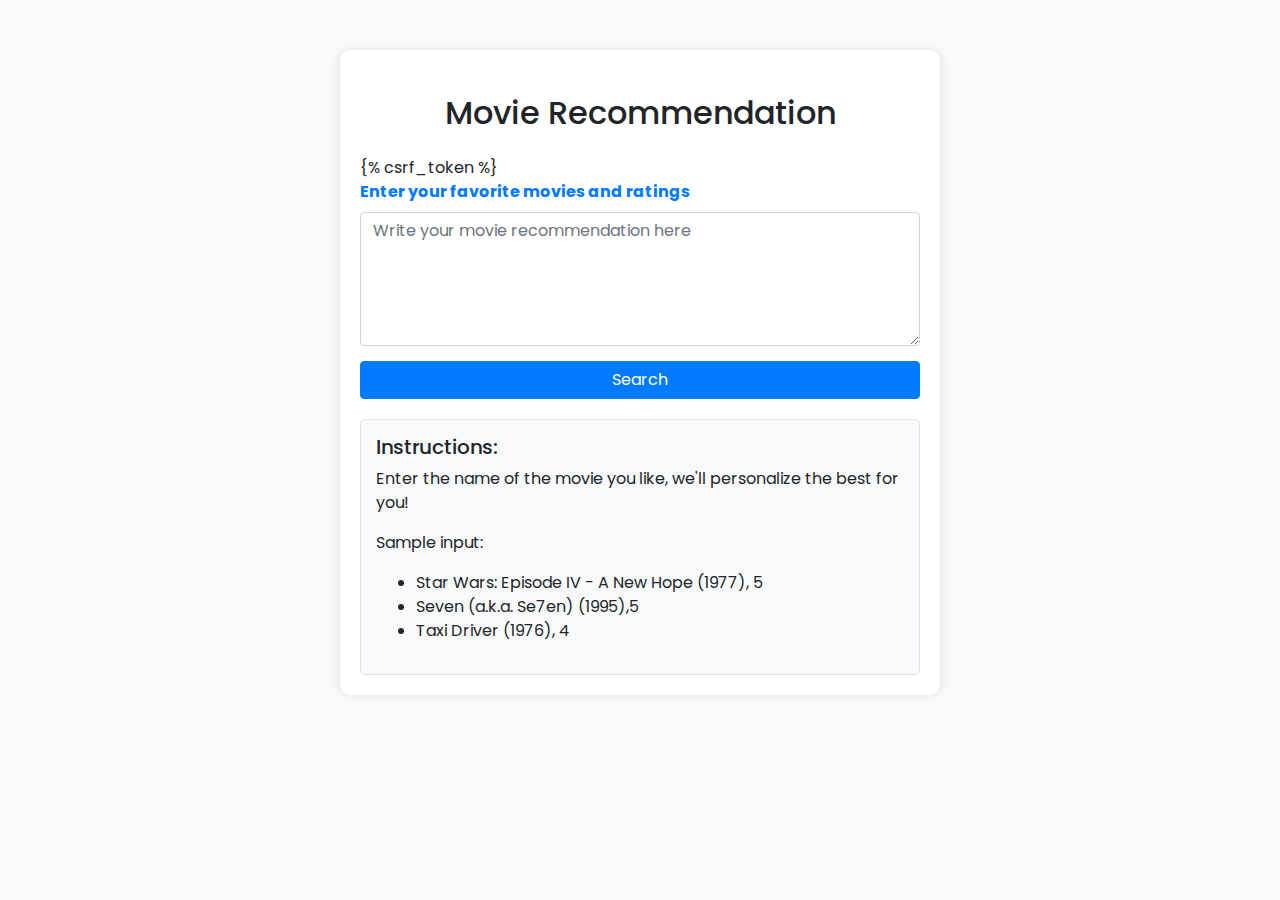
<file: MovieRecSysv1/mywebsiteV1/movierec/templates/CuratedforUserInput.html>
<!DOCTYPE html>
<html lang="en">
<head>
    <meta charset="UTF-8">
    <meta name="viewport" content="width=device-width, initial-scale=1.0">
    <link rel="stylesheet" href="https://maxcdn.bootstrapcdn.com/bootstrap/4.5.2/css/bootstrap.min.css">
    <link rel="stylesheet" href="https://fonts.googleapis.com/css2?family=Poppins:wght@400;700&display=swap">
    <style>
        body {
            background-color: #f8f9fa;
            font-family: 'Poppins', sans-serif;
        }

        .recommendation-box {
            max-width: 600px;
            margin: auto;
            background-color: #ffffff;
            padding: 20px;
            border-radius: 10px;
            box-shadow: 0 0 10px rgba(0, 0, 0, 0.1);
            margin-top: 50px;
        }

        .instruction-card {
            margin-top: 20px;
            padding: 15px;
            background-color: #f8f9fa;
            border: 1px solid #dee2e6;
            border-radius: 5px;
        }

        .form-group label {
            font-weight: bold;
            color: #007bff;
        }

        .form-control {
            margin-bottom: 15px;
        }

        button.btn-primary {
            background-color: #007bff;
            border: 1px solid #007bff;
        }

        button.btn-primary:hover {
            background-color: #0056b3;
            border: 1px solid #0056b3;
        }
    </style>
    <title>Movies Curated for you</title>
</head>
<body>

    <div class="container recommendation-box">
        <h2 class="mt-4 mb-4 text-center">Movie Recommendation</h2>

        <!-- Multi-line text box and Recommend button -->
        <form action="Moviesforyou" method = "post">
            {% csrf_token %}
            <div class="form-group">
                <label for="moviesforyou">Enter your favorite movies and ratings</label>
                <textarea class="form-control" id="moviesforyou" name="moviesforyou" rows="5" placeholder="Write your movie recommendation here"></textarea>
                <input type="submit" class="btn  btn-primary btn-block" value="Search">
            </div>  
        </form>

        <!-- Instruction card -->
        <div class="instruction-card">
            <h5>Instructions:</h5>
            <p>Enter the name of the movie you like, we'll personalize the best for you!</p>
            <p>Sample input:</p>
            <ul>
                <li> Star Wars: Episode IV - A New Hope (1977), 5 </li>
                <li> Seven (a.k.a. Se7en) (1995),5 </li>
                <li> Taxi Driver (1976), 4 </li>
            </ul>
        </div>
    </div>

    <!-- Bootstrap JS and Popper.js (required for Bootstrap components) -->
    <script src="https://code.jquery.com/jquery-3.5.1.slim.min.js"></script>
    <script src="https://cdn.jsdelivr.net/npm/@popperjs/core@2.11.6/dist/umd/popper.min.js"></script>
    <script src="https://maxcdn.bootstrapcdn.com/bootstrap/4.5.2/js/bootstrap.min.js"></script>

    <!-- JavaScript function for the button click -->
    <script>
        function recommendMovie() {
            // Add your logic here for handling the movie recommendation
            alert('Movie recommended!'); // Example: Show an alert
        }
    </script>

</body>
</html>
</file>
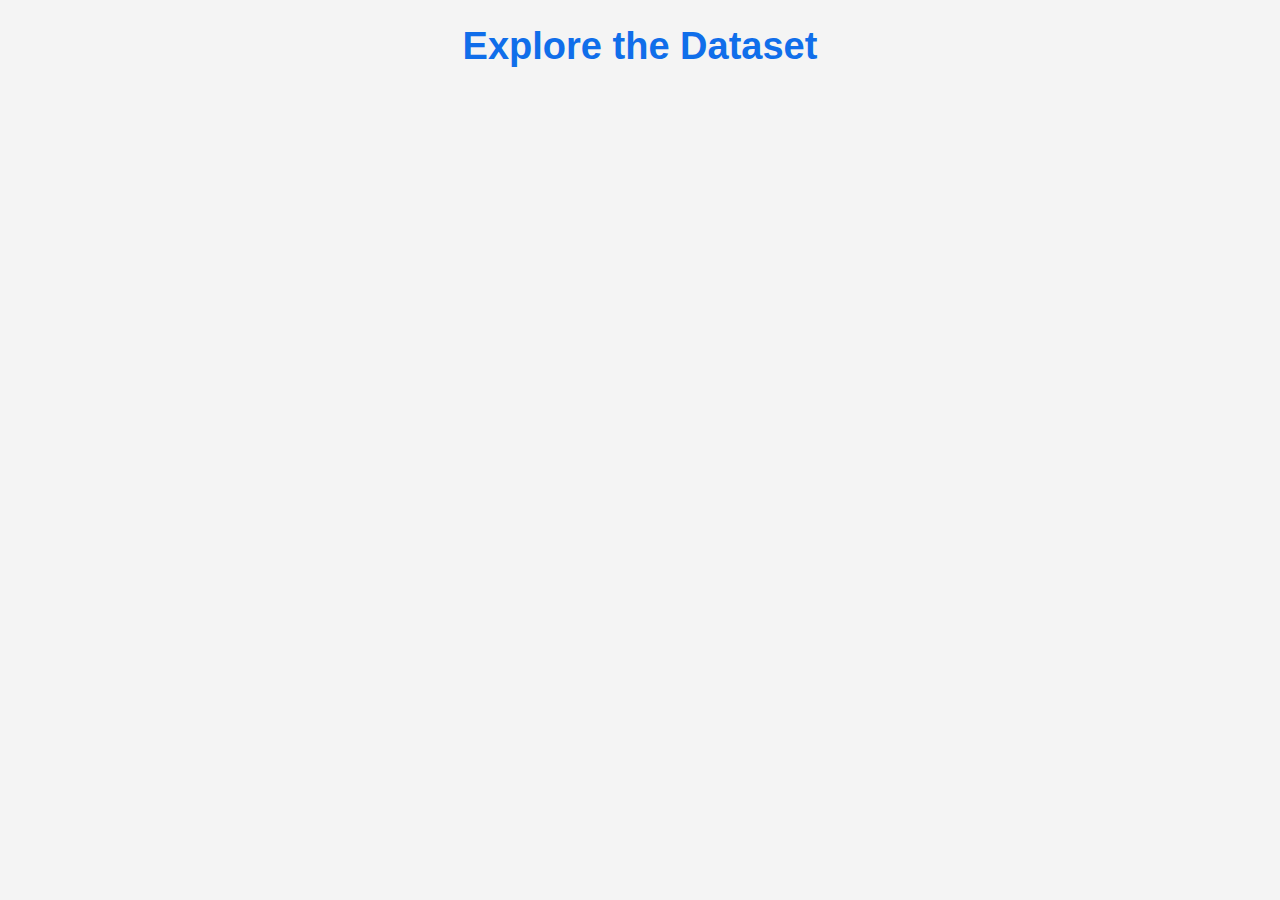
<file: MovieRecSysv1/mywebsiteV1/movierec/templates/Dataset_dashboard.html>
<!DOCTYPE html>
<html lang="en">
<head>
    <meta charset="UTF-8">
    <meta http-equiv="X-UA-Compatible" content="IE=edge">
    <meta name="viewport" content="width=device-width, initial-scale=1.0">
    <title>Embedded Dashboard</title>
    <link rel="stylesheet" href="https://fonts.googleapis.com/css2?family=Roboto:wght@400;700&display=swap">
    <style>
        body {
            font-family: 'Roboto', sans-serif;
            background-color: #f4f4f4;
            text-align: center;
            margin: 0;
            padding: 0;
            color: #333; /* Improved text color for better readability */
        }

        h1 {
            font-size: 38px;
            color: #106eea;
            font-weight: 600;
            font-family: "Poppins", sans-serif;
            margin-bottom: 20px;
        }
    </style>
</head>
<body>

    <h1>Explore the Dataset</h1>
    <div class='tableauPlaceholder' id='viz1700773411436' style='position: relative'><noscript><a href='#'><img alt='Dashboard 1 ' src='https:&#47;&#47;public.tableau.com&#47;static&#47;images&#47;Ne&#47;Netflix_Workbook_17007725041820&#47;Dashboard1&#47;1_rss.png' style='border: none' /></a></noscript><object class='tableauViz'  style='display:none;'><param name='host_url' value='https%3A%2F%2Fpublic.tableau.com%2F' /> <param name='embed_code_version' value='3' /> <param name='site_root' value='' /><param name='name' value='Netflix_Workbook_17007725041820&#47;Dashboard1' /><param name='tabs' value='no' /><param name='toolbar' value='yes' /><param name='static_image' value='https:&#47;&#47;public.tableau.com&#47;static&#47;images&#47;Ne&#47;Netflix_Workbook_17007725041820&#47;Dashboard1&#47;1.png' /> <param name='animate_transition' value='yes' /><param name='display_static_image' value='yes' /><param name='display_spinner' value='yes' /><param name='display_overlay' value='yes' /><param name='display_count' value='yes' /><param name='language' value='en-US' /></object></div>                <script type='text/javascript'>                    var divElement = document.getElementById('viz1700773411436');                    var vizElement = divElement.getElementsByTagName('object')[0];                    if ( divElement.offsetWidth > 800 ) { vizElement.style.width='1500px';vizElement.style.height='927px';} else if ( divElement.offsetWidth > 500 ) { vizElement.style.width='1500px';vizElement.style.height='927px';} else { vizElement.style.width='100%';vizElement.style.height='1477px';}                     var scriptElement = document.createElement('script');                    scriptElement.src = 'https://public.tableau.com/javascripts/api/viz_v1.js';                    vizElement.parentNode.insertBefore(scriptElement, vizElement);                </script>

</body>
</html>
</file>
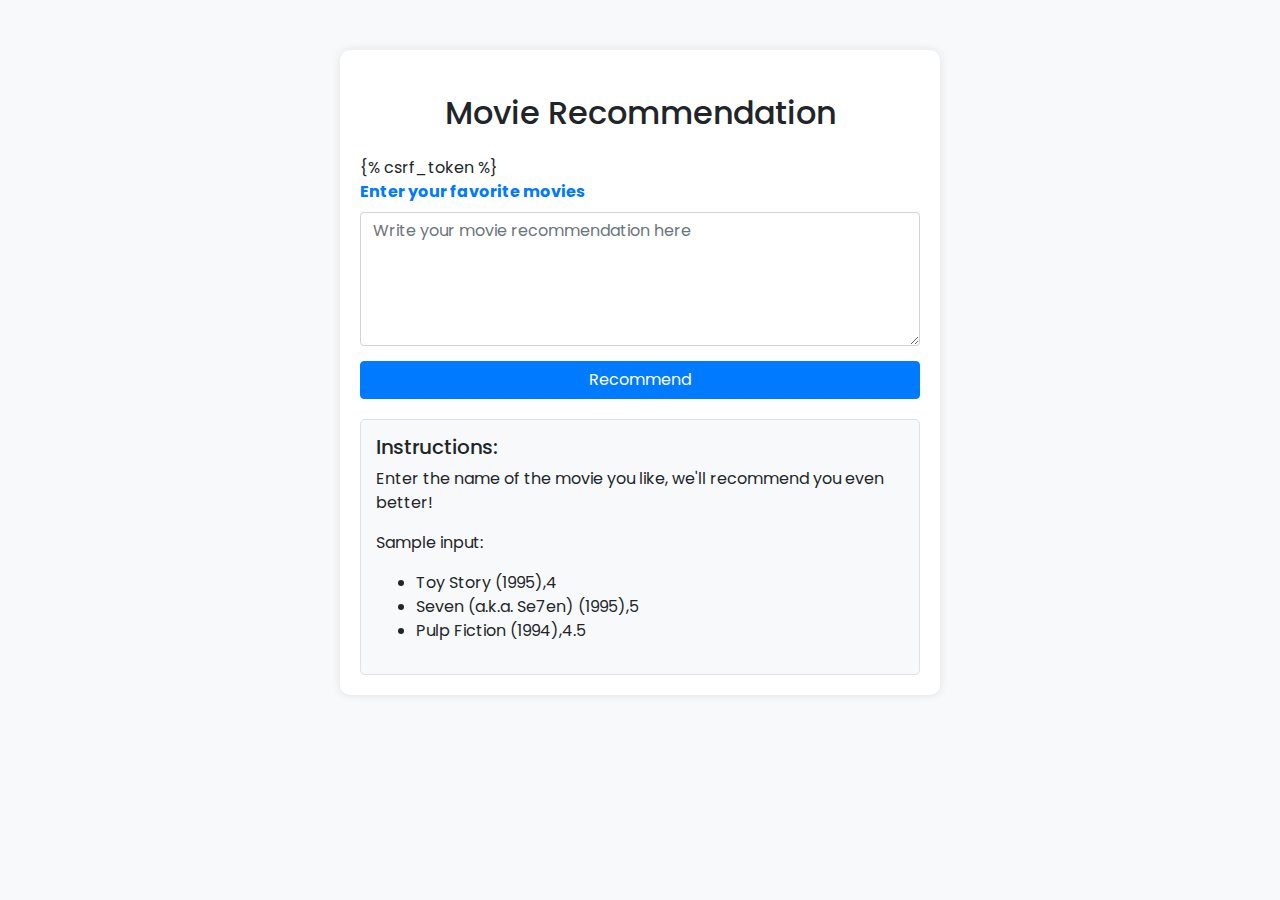
<file: MovieRecSysv1/mywebsiteV1/movierec/templates/input.html>
<!DOCTYPE html>
<html lang="en">
<head>
    <meta charset="UTF-8">
    <meta name="viewport" content="width=device-width, initial-scale=1.0">
    <link rel="stylesheet" href="https://maxcdn.bootstrapcdn.com/bootstrap/4.5.2/css/bootstrap.min.css">
    <link rel="stylesheet" href="https://fonts.googleapis.com/css2?family=Poppins:wght@400;700&display=swap">
    <style>
        body {
            background-color: #f8f9fa;
            font-family: 'Poppins', sans-serif;
        }

        .recommendation-box {
            max-width: 600px;
            margin: auto;
            background-color: #ffffff;
            padding: 20px;
            border-radius: 10px;
            box-shadow: 0 0 10px rgba(0, 0, 0, 0.1);
            margin-top: 50px;
        }

        .instruction-card {
            margin-top: 20px;
            padding: 15px;
            background-color: #f8f9fa;
            border: 1px solid #dee2e6;
            border-radius: 5px;
        }

        .form-group label {
            font-weight: bold;
            color: #007bff;
        }

        .form-control {
            margin-bottom: 15px;
        }

        button.btn-primary {
            background-color: #007bff;
            border: 1px solid #007bff;
        }

        button.btn-primary:hover {
            background-color: #0056b3;
            border: 1px solid #0056b3;
        }
    </style>
    <title>Movie Recommendation</title>
</head>
<body>

    <div class="container recommendation-box">
        <h2 class="mt-4 mb-4 text-center">Movie Recommendation</h2>

        <!-- Multi-line text box and Recommend button -->
        <form action="RecommendMovies" method = "post">
            {% csrf_token %}
            <div class="form-group">
                <label for="movieRecommendation">Enter your favorite movies</label>
                <textarea class="form-control" id="movieRecommendation" name="movieRecommendation" rows="5" placeholder="Write your movie recommendation here"></textarea>
                <input type="submit" class="btn  btn-primary btn-block" value="Recommend">
            </div>  
        </form>

        <!-- Instruction card -->
        <div class="instruction-card">
            <h5>Instructions:</h5>
            <p>Enter the name of the movie you like, we'll recommend you even better!</p>
            <p>Sample input:</p>
            <ul>
                <li> Toy Story (1995),4 </li>
                <li> Seven (a.k.a. Se7en) (1995),5 </li>
                <li> Pulp Fiction (1994),4.5 </li>
            </ul>
        </div>
    </div>

    <!-- Bootstrap JS and Popper.js (required for Bootstrap components) -->
    <script src="https://code.jquery.com/jquery-3.5.1.slim.min.js"></script>
    <script src="https://cdn.jsdelivr.net/npm/@popperjs/core@2.11.6/dist/umd/popper.min.js"></script>
    <script src="https://maxcdn.bootstrapcdn.com/bootstrap/4.5.2/js/bootstrap.min.js"></script>

    <!-- JavaScript function for the button click -->
    <script>
        function recommendMovie() {
            // Add your logic here for handling the movie recommendation
            alert('Movie recommended!'); // Example: Show an alert
        }
    </script>

</body>
</html>
</file>
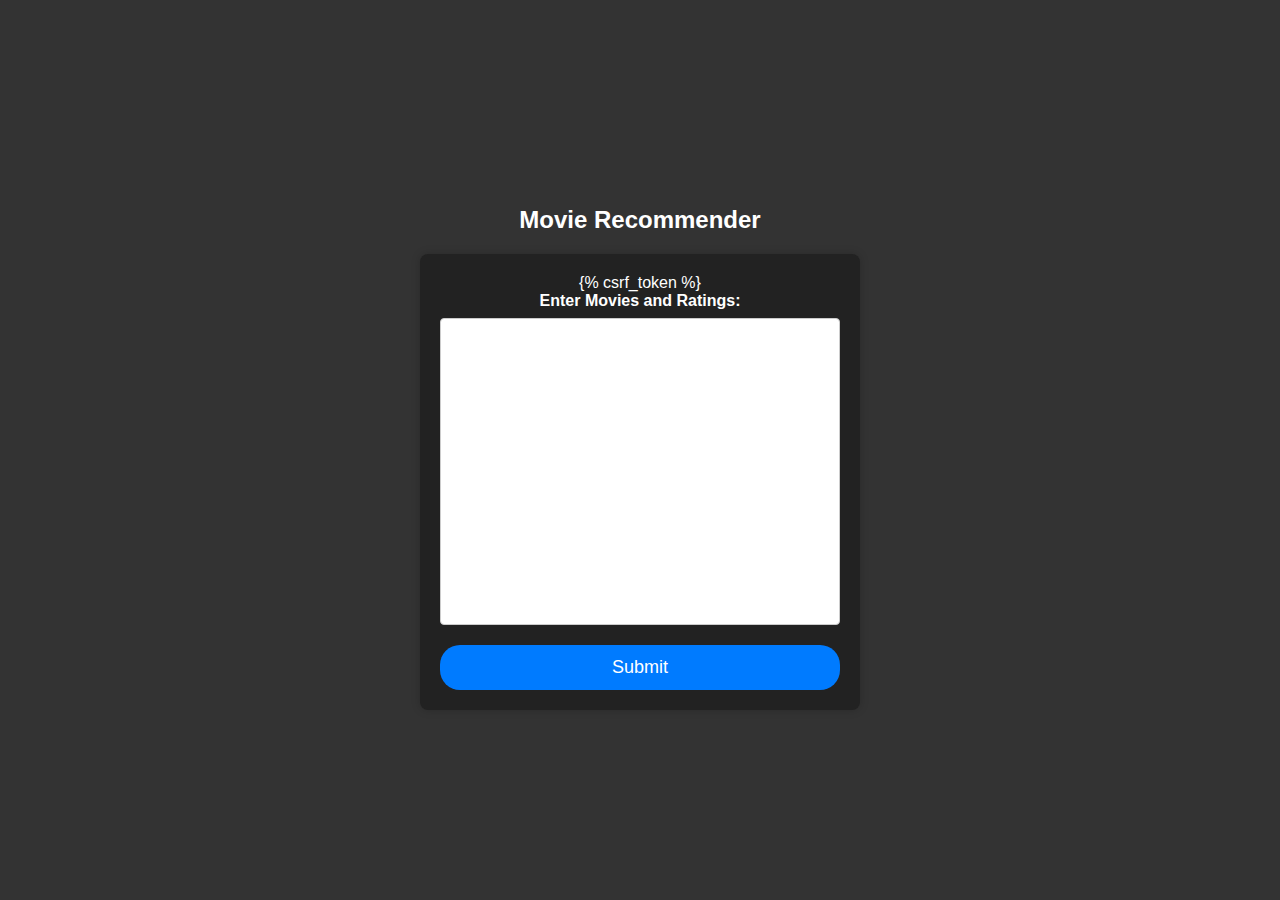
<file: MovieRecSysv1/mywebsiteV1/movierec/templates/RecomInput.html>
<!DOCTYPE html>
<html lang="en">
<head>
    <meta charset="UTF-8">
    <meta name="viewport" content="width=device-width, initial-scale=1.0">
    <title>Movie Recommender</title>
    <style>
        body {
            font-family: Arial, sans-serif;
            background-color: #333;
            color: #fff;
            margin: 0;
            padding: 0;
            display: flex;
            flex-direction: column;
            justify-content: center;
            align-items: center;
            height: 100vh;
        }

        .container {
            background-color: #222;
            border-radius: 8px;
            box-shadow: 0px 0px 10px rgba(0, 0, 0, 0.2);
            padding: 20px;
            width: 400px;
            text-align: center;
        }

        h1 {
            font-size: 24px;
            margin-bottom: 20px;
        }

        form {
            display: flex;
            flex-direction: column;
        }

        label {
            font-weight: bold;
            margin-bottom: 8px;
        }

        textarea {
            padding: 10px;
            margin-bottom: 20px;
            border: 1px solid #ccc;
            border-radius: 4px;
            font-size: 16px;
            resize: none;
        }

        input[type="submit"] {
            background-color: #007BFF;
            color: #fff;
            padding: 12px 20px;
            border: none;
            border-radius: 20px; /* Adding border-radius for rounded corners */
            cursor: pointer;
            font-size: 18px;
            transition: background-color 0.3s;
        }

        input[type="submit"]:hover {
            background-color: #0056b3;
        }

    </style>
</head>
<body>
    <h1>Movie Recommender</h1>
    <div class="container">
        <form action = "RecommendMovies" method = "POST">
            {% csrf_token %}
            <label for="movies">Enter Movies and Ratings:</label>
            <textarea id="movies" name="movies" rows="15" required></textarea>

            <input type="submit" value="Submit">
        </form>
    </div>

</body>
</html>
</file>
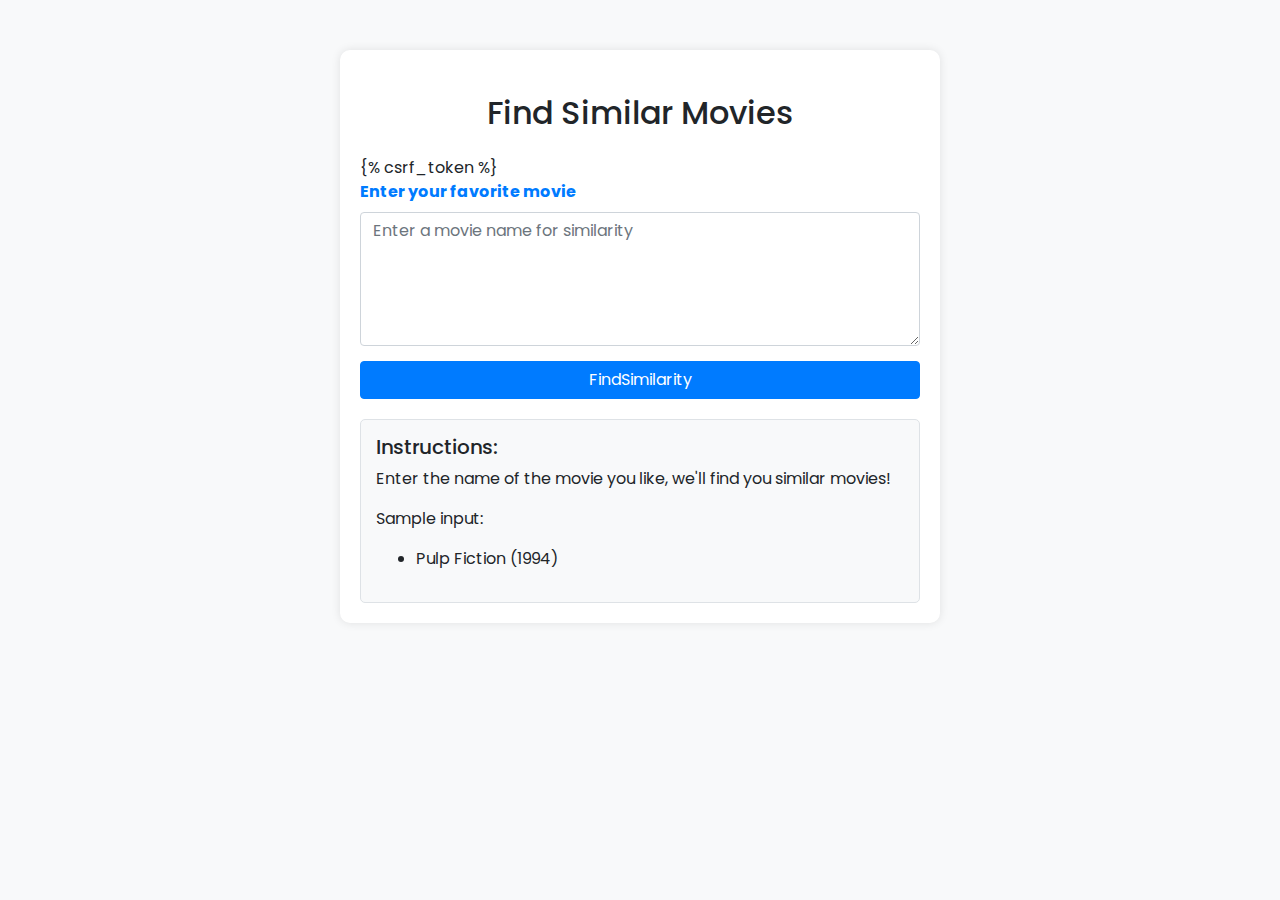
<file: MovieRecSysv1/mywebsiteV1/movierec/templates/similar_input.html>
<!DOCTYPE html>
<html lang="en">
<head>
    <meta charset="UTF-8">
    <meta name="viewport" content="width=device-width, initial-scale=1.0">
    <link rel="stylesheet" href="https://maxcdn.bootstrapcdn.com/bootstrap/4.5.2/css/bootstrap.min.css">
    <link rel="stylesheet" href="https://fonts.googleapis.com/css2?family=Poppins:wght@400;700&display=swap">
    <style>
        body {
            background-color: #f8f9fa;
            font-family: 'Poppins', sans-serif;
        }

        .recommendation-box {
            max-width: 600px;
            margin: auto;
            background-color: #ffffff;
            padding: 20px;
            border-radius: 10px;
            box-shadow: 0 0 10px rgba(0, 0, 0, 0.1);
            margin-top: 50px;
        }

        .instruction-card {
            margin-top: 20px;
            padding: 15px;
            background-color: #f8f9fa;
            border: 1px solid #dee2e6;
            border-radius: 5px;
        }

        .form-group label {
            font-weight: bold;
            color: #007bff;
        }

        .form-control {
            margin-bottom: 15px;
        }

        button.btn-primary {
            background-color: #007bff;
            border: 1px solid #007bff;
        }

        button.btn-primary:hover {
            background-color: #0056b3;
            border: 1px solid #0056b3;
        }
    </style>
    <title>Movie Recommendation</title>
</head>
<body>

    <div class="container recommendation-box">
        <h2 class="mt-4 mb-4 text-center">Find Similar Movies</h2>

        <!-- Multi-line text box and Recommend button -->
        <form action="SimilarMovies" method = "post">
            {% csrf_token %}
            <div class="form-group">
                <label for="movieSimilarity">Enter your favorite movie</label>
                <textarea class="form-control" id="movieSimilarity" name="movieSimilarity" rows="5" placeholder="Enter a movie name for similarity"></textarea>
                <input type="submit" class="btn  btn-primary btn-block" value="FindSimilarity">
            </div>  
        </form>

        <!-- Instruction card -->
        <div class="instruction-card">
            <h5>Instructions:</h5>
            <p>Enter the name of the movie you like, we'll find you similar movies!</p>
            <p>Sample input:</p>
            <ul>
                <li> Pulp Fiction (1994) </li>
            </ul>
        </div>
    </div>

    <!-- Bootstrap JS and Popper.js (required for Bootstrap components) -->
    <script src="https://code.jquery.com/jquery-3.5.1.slim.min.js"></script>
    <script src="https://cdn.jsdelivr.net/npm/@popperjs/core@2.11.6/dist/umd/popper.min.js"></script>
    <script src="https://maxcdn.bootstrapcdn.com/bootstrap/4.5.2/js/bootstrap.min.js"></script>

    <!-- JavaScript function for the button click -->
    <script>
        function recommendMovie() {
            // Add your logic here for handling the movie recommendation
            alert('Movie recommended!'); // Example: Show an alert
        }
    </script>

</body>
</html>
</file>
